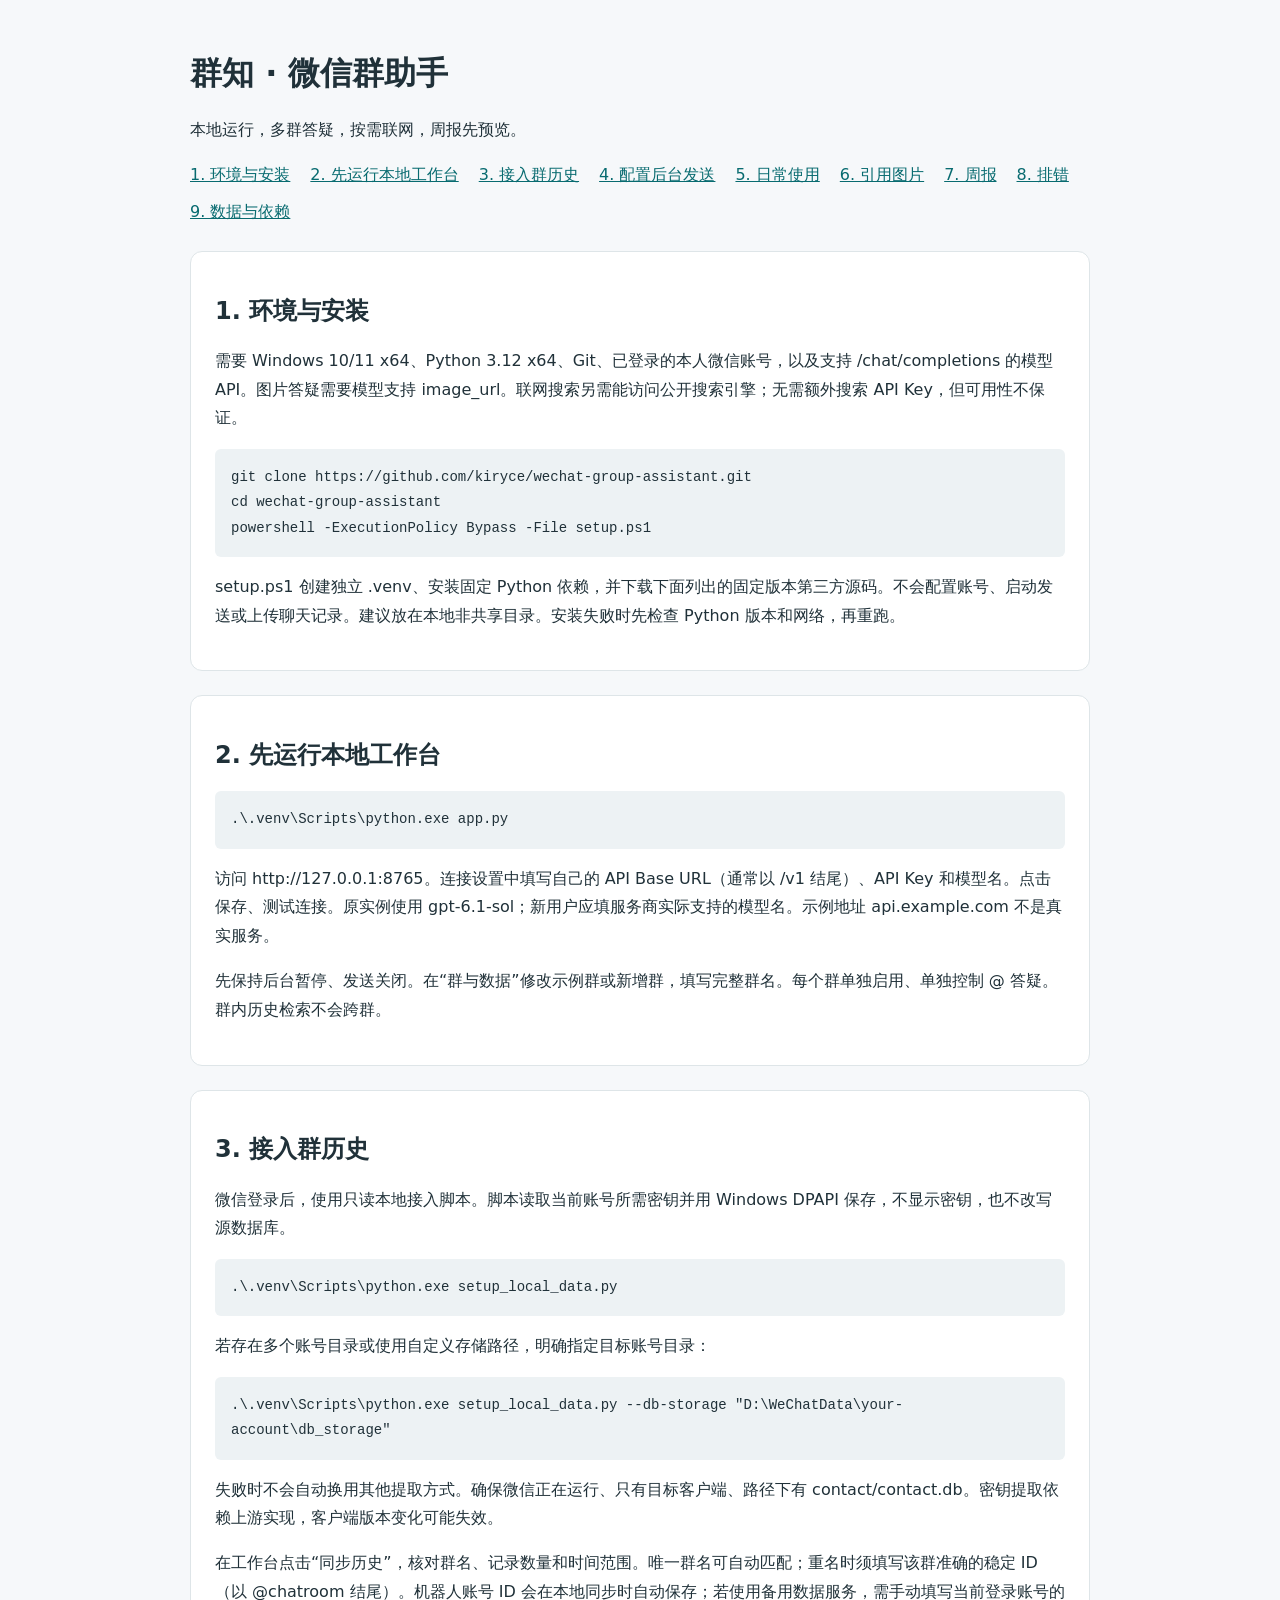
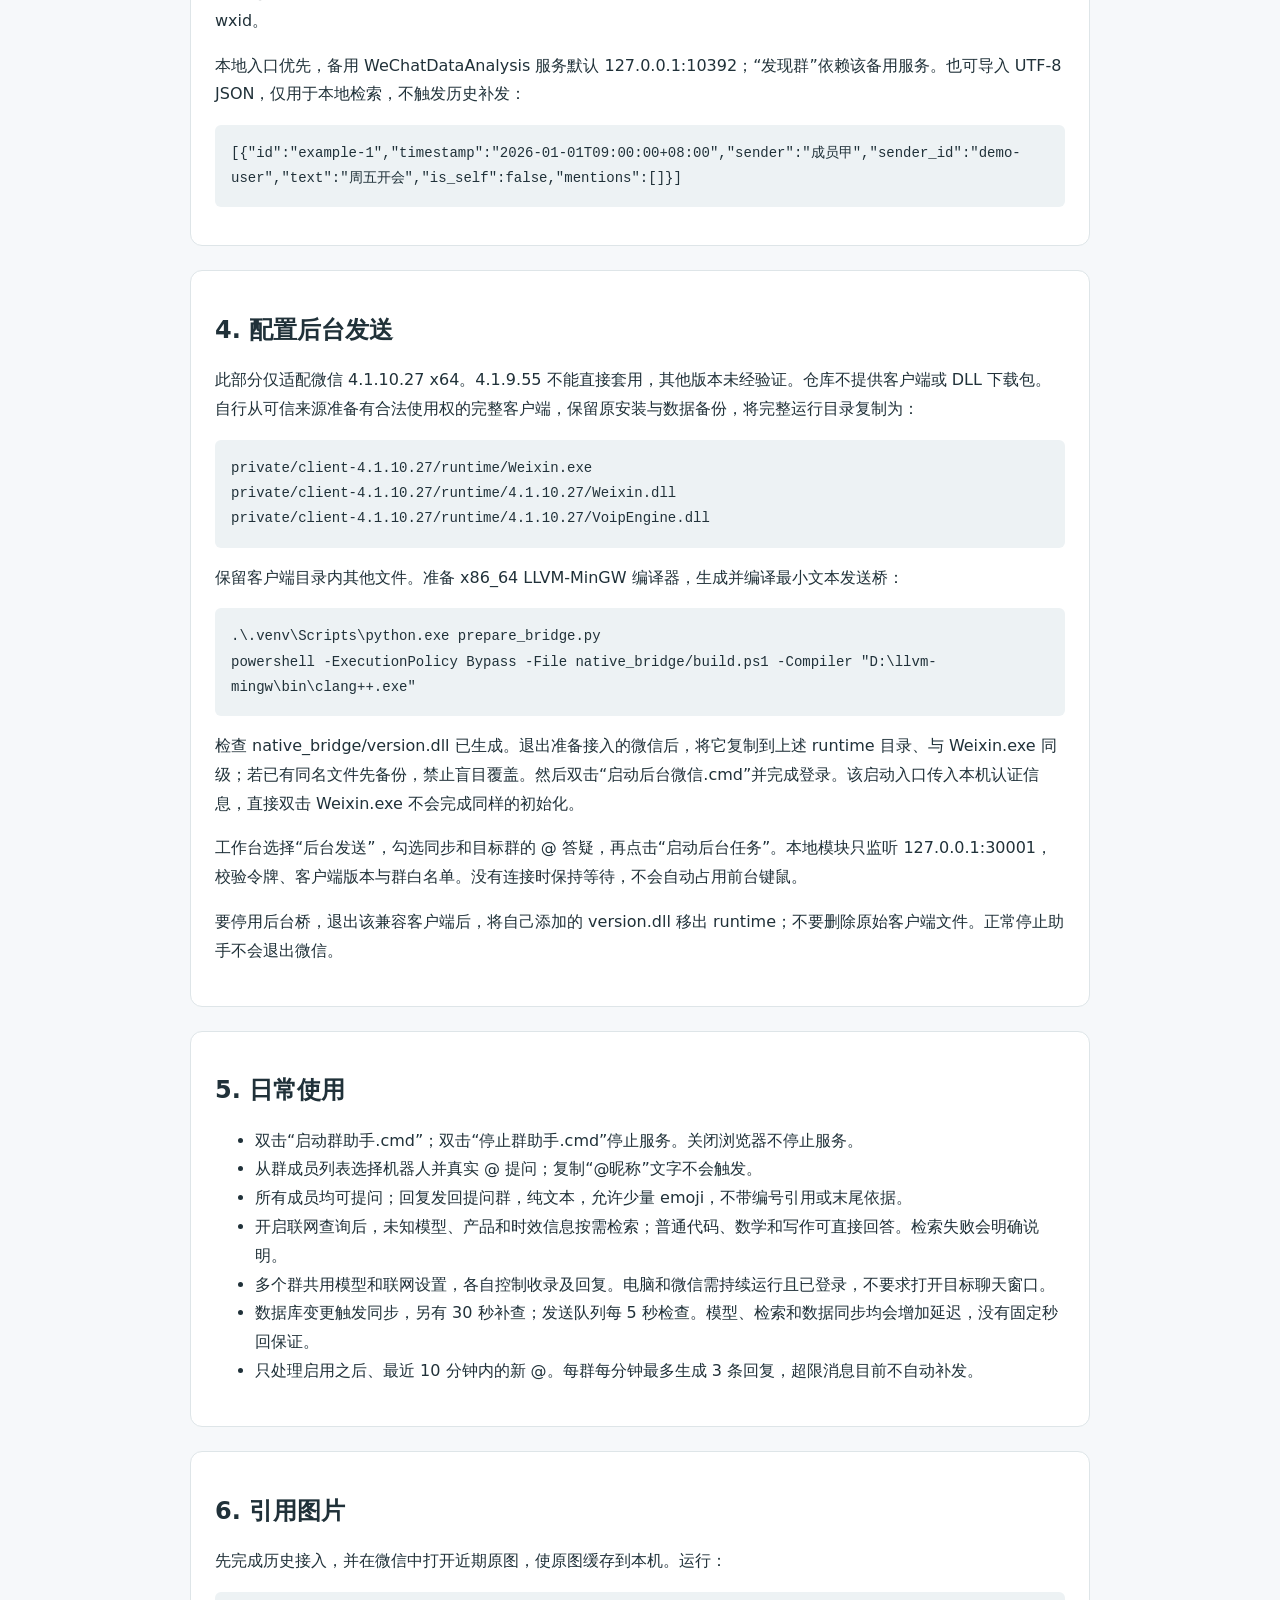
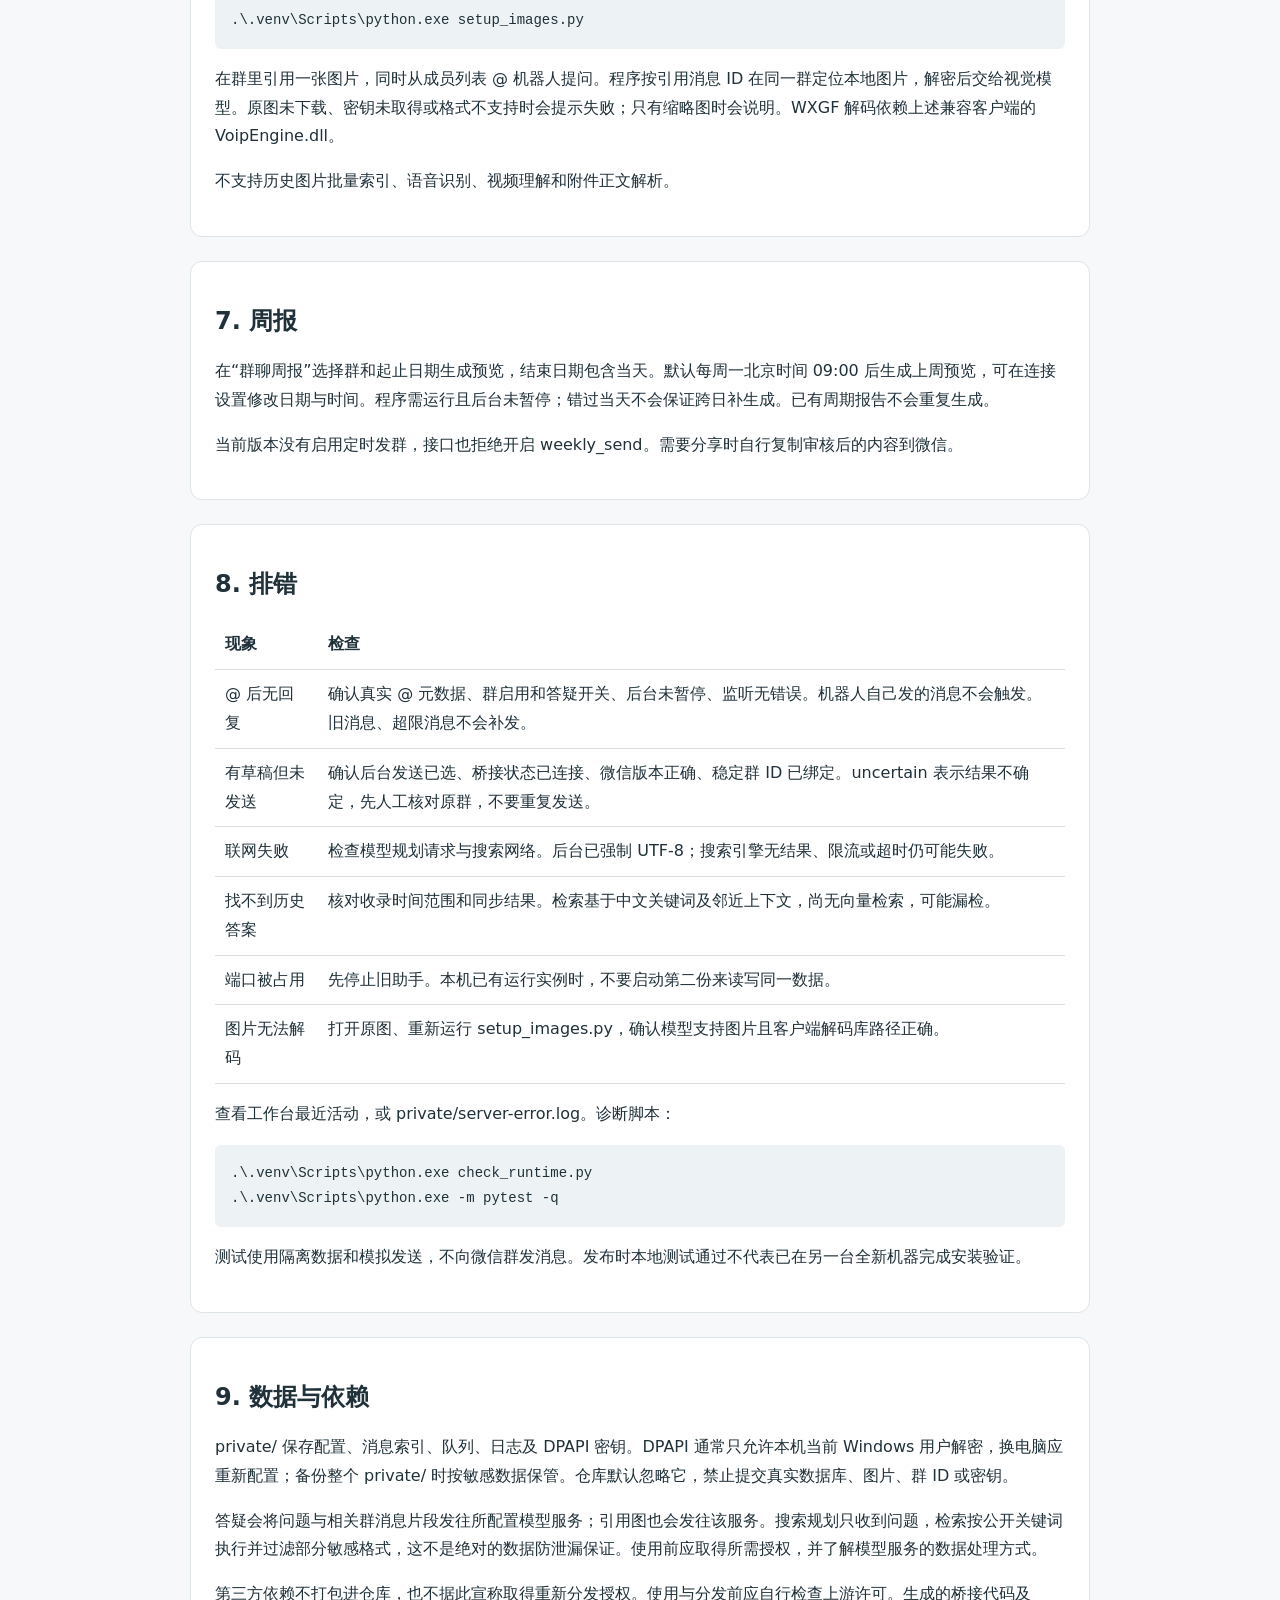
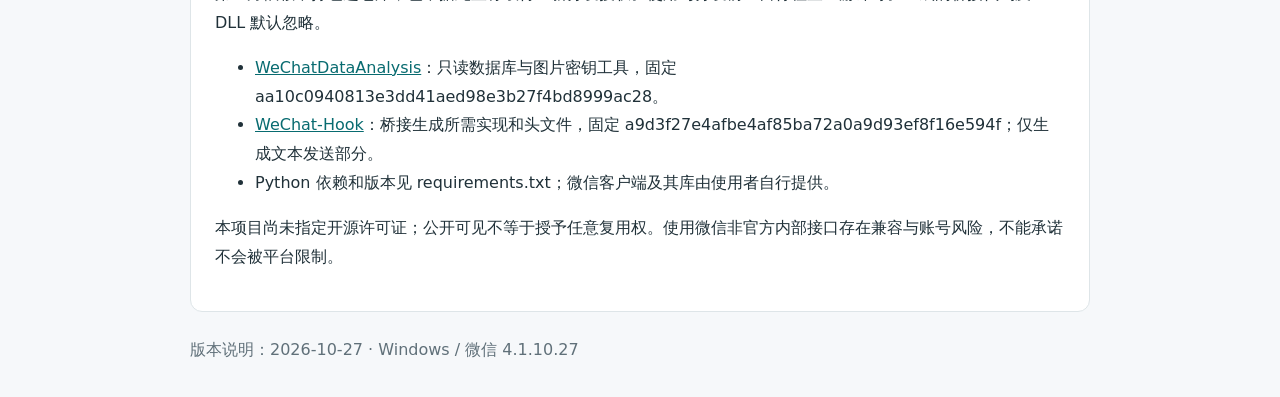
<file: index.html>
<!doctype html><html lang="zh-CN"><meta charset="utf-8"><meta name="viewport" content="width=device-width,initial-scale=1"><title>群知 · 使用说明</title><style>body{font:16px/1.8 system-ui,sans-serif;color:#203139;background:#f6f8fa;margin:0}main{max-width:900px;margin:auto;padding:32px 22px}nav{display:flex;flex-wrap:wrap;gap:8px 20px}a{color:#086b70}section{background:white;border:1px solid #dee5e8;border-radius:12px;padding:24px;margin:24px 0;scroll-margin:20px}h1,h2{line-height:1.3}pre{white-space:pre-wrap;overflow-wrap:anywhere;background:#edf2f4;padding:16px;border-radius:6px;font-size:14px}table{border-collapse:collapse;width:100%}td,th{text-align:left;vertical-align:top;border-bottom:1px solid #ddd;padding:10px}footer{color:#607079}@media print{body{background:white}section{break-inside:auto;border:0}nav{display:none}}@media(max-width:600px){main{padding:18px 12px}section{padding:16px}}</style><main><h1>群知 · 微信群助手</h1><p>本地运行，多群答疑，按需联网，周报先预览。</p><nav><a href="#start">1. 环境与安装</a><a href="#model">2. 先运行本地工作台</a><a href="#data">3. 接入群历史</a><a href="#bridge">4. 配置后台发送</a><a href="#use">5. 日常使用</a><a href="#images">6. 引用图片</a><a href="#weekly">7. 周报</a><a href="#trouble">8. 排错</a><a href="#privacy">9. 数据与依赖</a></nav><section id="start"><h2>1. 环境与安装</h2><p>需要 Windows 10/11 x64、Python 3.12 x64、Git、已登录的本人微信账号，以及支持 /chat/completions 的模型 API。图片答疑需要模型支持 image_url。联网搜索另需能访问公开搜索引擎；无需额外搜索 API Key，但可用性不保证。</p><pre>git clone https://github.com/kiryce/wechat-group-assistant.git
cd wechat-group-assistant
powershell -ExecutionPolicy Bypass -File setup.ps1</pre><p>setup.ps1 创建独立 .venv、安装固定 Python 依赖，并下载下面列出的固定版本第三方源码。不会配置账号、启动发送或上传聊天记录。建议放在本地非共享目录。安装失败时先检查 Python 版本和网络，再重跑。</p></section><section id="model"><h2>2. 先运行本地工作台</h2><pre>.\.venv\Scripts\python.exe app.py</pre><p>访问 http://127.0.0.1:8765。连接设置中填写自己的 API Base URL（通常以 /v1 结尾）、API Key 和模型名。点击保存、测试连接。原实例使用 gpt-6.1-sol；新用户应填服务商实际支持的模型名。示例地址 api.example.com 不是真实服务。</p><p>先保持后台暂停、发送关闭。在“群与数据”修改示例群或新增群，填写完整群名。每个群单独启用、单独控制 @ 答疑。群内历史检索不会跨群。</p></section><section id="data"><h2>3. 接入群历史</h2><p>微信登录后，使用只读本地接入脚本。脚本读取当前账号所需密钥并用 Windows DPAPI 保存，不显示密钥，也不改写源数据库。</p><pre>.\.venv\Scripts\python.exe setup_local_data.py</pre><p>若存在多个账号目录或使用自定义存储路径，明确指定目标账号目录：</p><pre>.\.venv\Scripts\python.exe setup_local_data.py --db-storage "D:\WeChatData\your-account\db_storage"</pre><p>失败时不会自动换用其他提取方式。确保微信正在运行、只有目标客户端、路径下有 contact/contact.db。密钥提取依赖上游实现，客户端版本变化可能失效。</p><p>在工作台点击“同步历史”，核对群名、记录数量和时间范围。唯一群名可自动匹配；重名时须填写该群准确的稳定 ID（以 @chatroom 结尾）。机器人账号 ID 会在本地同步时自动保存；若使用备用数据服务，需手动填写当前登录账号的 wxid。</p><p>本地入口优先，备用 WeChatDataAnalysis 服务默认 127.0.0.1:10392；“发现群”依赖该备用服务。也可导入 UTF-8 JSON，仅用于本地检索，不触发历史补发：</p><pre>[{"id":"example-1","timestamp":"2026-01-01T09:00:00+08:00","sender":"成员甲","sender_id":"demo-user","text":"周五开会","is_self":false,"mentions":[]}]</pre></section><section id="bridge"><h2>4. 配置后台发送</h2><p>此部分仅适配微信 4.1.10.27 x64。4.1.9.55 不能直接套用，其他版本未经验证。仓库不提供客户端或 DLL 下载包。自行从可信来源准备有合法使用权的完整客户端，保留原安装与数据备份，将完整运行目录复制为：</p><pre>private/client-4.1.10.27/runtime/Weixin.exe
private/client-4.1.10.27/runtime/4.1.10.27/Weixin.dll
private/client-4.1.10.27/runtime/4.1.10.27/VoipEngine.dll</pre><p>保留客户端目录内其他文件。准备 x86_64 LLVM-MinGW 编译器，生成并编译最小文本发送桥：</p><pre>.\.venv\Scripts\python.exe prepare_bridge.py
powershell -ExecutionPolicy Bypass -File native_bridge/build.ps1 -Compiler "D:\llvm-mingw\bin\clang++.exe"</pre><p>检查 native_bridge/version.dll 已生成。退出准备接入的微信后，将它复制到上述 runtime 目录、与 Weixin.exe 同级；若已有同名文件先备份，禁止盲目覆盖。然后双击“启动后台微信.cmd”并完成登录。该启动入口传入本机认证信息，直接双击 Weixin.exe 不会完成同样的初始化。</p><p>工作台选择“后台发送”，勾选同步和目标群的 @ 答疑，再点击“启动后台任务”。本地模块只监听 127.0.0.1:30001，校验令牌、客户端版本与群白名单。没有连接时保持等待，不会自动占用前台键鼠。</p><p>要停用后台桥，退出该兼容客户端后，将自己添加的 version.dll 移出 runtime；不要删除原始客户端文件。正常停止助手不会退出微信。</p></section><section id="use"><h2>5. 日常使用</h2><ul><li>双击“启动群助手.cmd”；双击“停止群助手.cmd”停止服务。关闭浏览器不停止服务。</li><li>从群成员列表选择机器人并真实 @ 提问；复制“@昵称”文字不会触发。</li><li>所有成员均可提问；回复发回提问群，纯文本，允许少量 emoji，不带编号引用或末尾依据。</li><li>开启联网查询后，未知模型、产品和时效信息按需检索；普通代码、数学和写作可直接回答。检索失败会明确说明。</li><li>多个群共用模型和联网设置，各自控制收录及回复。电脑和微信需持续运行且已登录，不要求打开目标聊天窗口。</li><li>数据库变更触发同步，另有 30 秒补查；发送队列每 5 秒检查。模型、检索和数据同步均会增加延迟，没有固定秒回保证。</li><li>只处理启用之后、最近 10 分钟内的新 @。每群每分钟最多生成 3 条回复，超限消息目前不自动补发。</li></ul></section><section id="images"><h2>6. 引用图片</h2><p>先完成历史接入，并在微信中打开近期原图，使原图缓存到本机。运行：</p><pre>.\.venv\Scripts\python.exe setup_images.py</pre><p>在群里引用一张图片，同时从成员列表 @ 机器人提问。程序按引用消息 ID 在同一群定位本地图片，解密后交给视觉模型。原图未下载、密钥未取得或格式不支持时会提示失败；只有缩略图时会说明。WXGF 解码依赖上述兼容客户端的 VoipEngine.dll。</p><p>不支持历史图片批量索引、语音识别、视频理解和附件正文解析。</p></section><section id="weekly"><h2>7. 周报</h2><p>在“群聊周报”选择群和起止日期生成预览，结束日期包含当天。默认每周一北京时间 09:00 后生成上周预览，可在连接设置修改日期与时间。程序需运行且后台未暂停；错过当天不会保证跨日补生成。已有周期报告不会重复生成。</p><p>当前版本没有启用定时发群，接口也拒绝开启 weekly_send。需要分享时自行复制审核后的内容到微信。</p></section><section id="trouble"><h2>8. 排错</h2><table><tr><th>现象</th><th>检查</th></tr><tr><td>@ 后无回复</td><td>确认真实 @ 元数据、群启用和答疑开关、后台未暂停、监听无错误。机器人自己发的消息不会触发。旧消息、超限消息不会补发。</td></tr><tr><td>有草稿但未发送</td><td>确认后台发送已选、桥接状态已连接、微信版本正确、稳定群 ID 已绑定。uncertain 表示结果不确定，先人工核对原群，不要重复发送。</td></tr><tr><td>联网失败</td><td>检查模型规划请求与搜索网络。后台已强制 UTF-8；搜索引擎无结果、限流或超时仍可能失败。</td></tr><tr><td>找不到历史答案</td><td>核对收录时间范围和同步结果。检索基于中文关键词及邻近上下文，尚无向量检索，可能漏检。</td></tr><tr><td>端口被占用</td><td>先停止旧助手。本机已有运行实例时，不要启动第二份来读写同一数据。</td></tr><tr><td>图片无法解码</td><td>打开原图、重新运行 setup_images.py，确认模型支持图片且客户端解码库路径正确。</td></tr></table><p>查看工作台最近活动，或 private/server-error.log。诊断脚本：</p><pre>.\.venv\Scripts\python.exe check_runtime.py
.\.venv\Scripts\python.exe -m pytest -q</pre><p>测试使用隔离数据和模拟发送，不向微信群发消息。发布时本地测试通过不代表已在另一台全新机器完成安装验证。</p></section><section id="privacy"><h2>9. 数据与依赖</h2><p>private/ 保存配置、消息索引、队列、日志及 DPAPI 密钥。DPAPI 通常只允许本机当前 Windows 用户解密，换电脑应重新配置；备份整个 private/ 时按敏感数据保管。仓库默认忽略它，禁止提交真实数据库、图片、群 ID 或密钥。</p><p>答疑会将问题与相关群消息片段发往所配置模型服务；引用图也会发往该服务。搜索规划只收到问题，检索按公开关键词执行并过滤部分敏感格式，这不是绝对的数据防泄漏保证。使用前应取得所需授权，并了解模型服务的数据处理方式。</p><p>第三方依赖不打包进仓库，也不据此宣称取得重新分发授权。使用与分发前应自行检查上游许可。生成的桥接代码及 DLL 默认忽略。</p><ul><li><a href="https://github.com/LifeArchiveProject/WeChatDataAnalysis">WeChatDataAnalysis</a>：只读数据库与图片密钥工具，固定 aa10c0940813e3dd41aed98e3b27f4bd8999ac28。</li><li><a href="https://github.com/aixed/WeChat-Hook">WeChat-Hook</a>：桥接生成所需实现和头文件，固定 a9d3f27e4afbe4af85ba72a0a9d93ef8f16e594f；仅生成文本发送部分。</li><li>Python 依赖和版本见 requirements.txt；微信客户端及其库由使用者自行提供。</li></ul><p>本项目尚未指定开源许可证；公开可见不等于授予任意复用权。使用微信非官方内部接口存在兼容与账号风险，不能承诺不会被平台限制。</p></section><footer>版本说明：2026-10-27 · Windows / 微信 4.1.10.27</footer></main></html>
</file>
